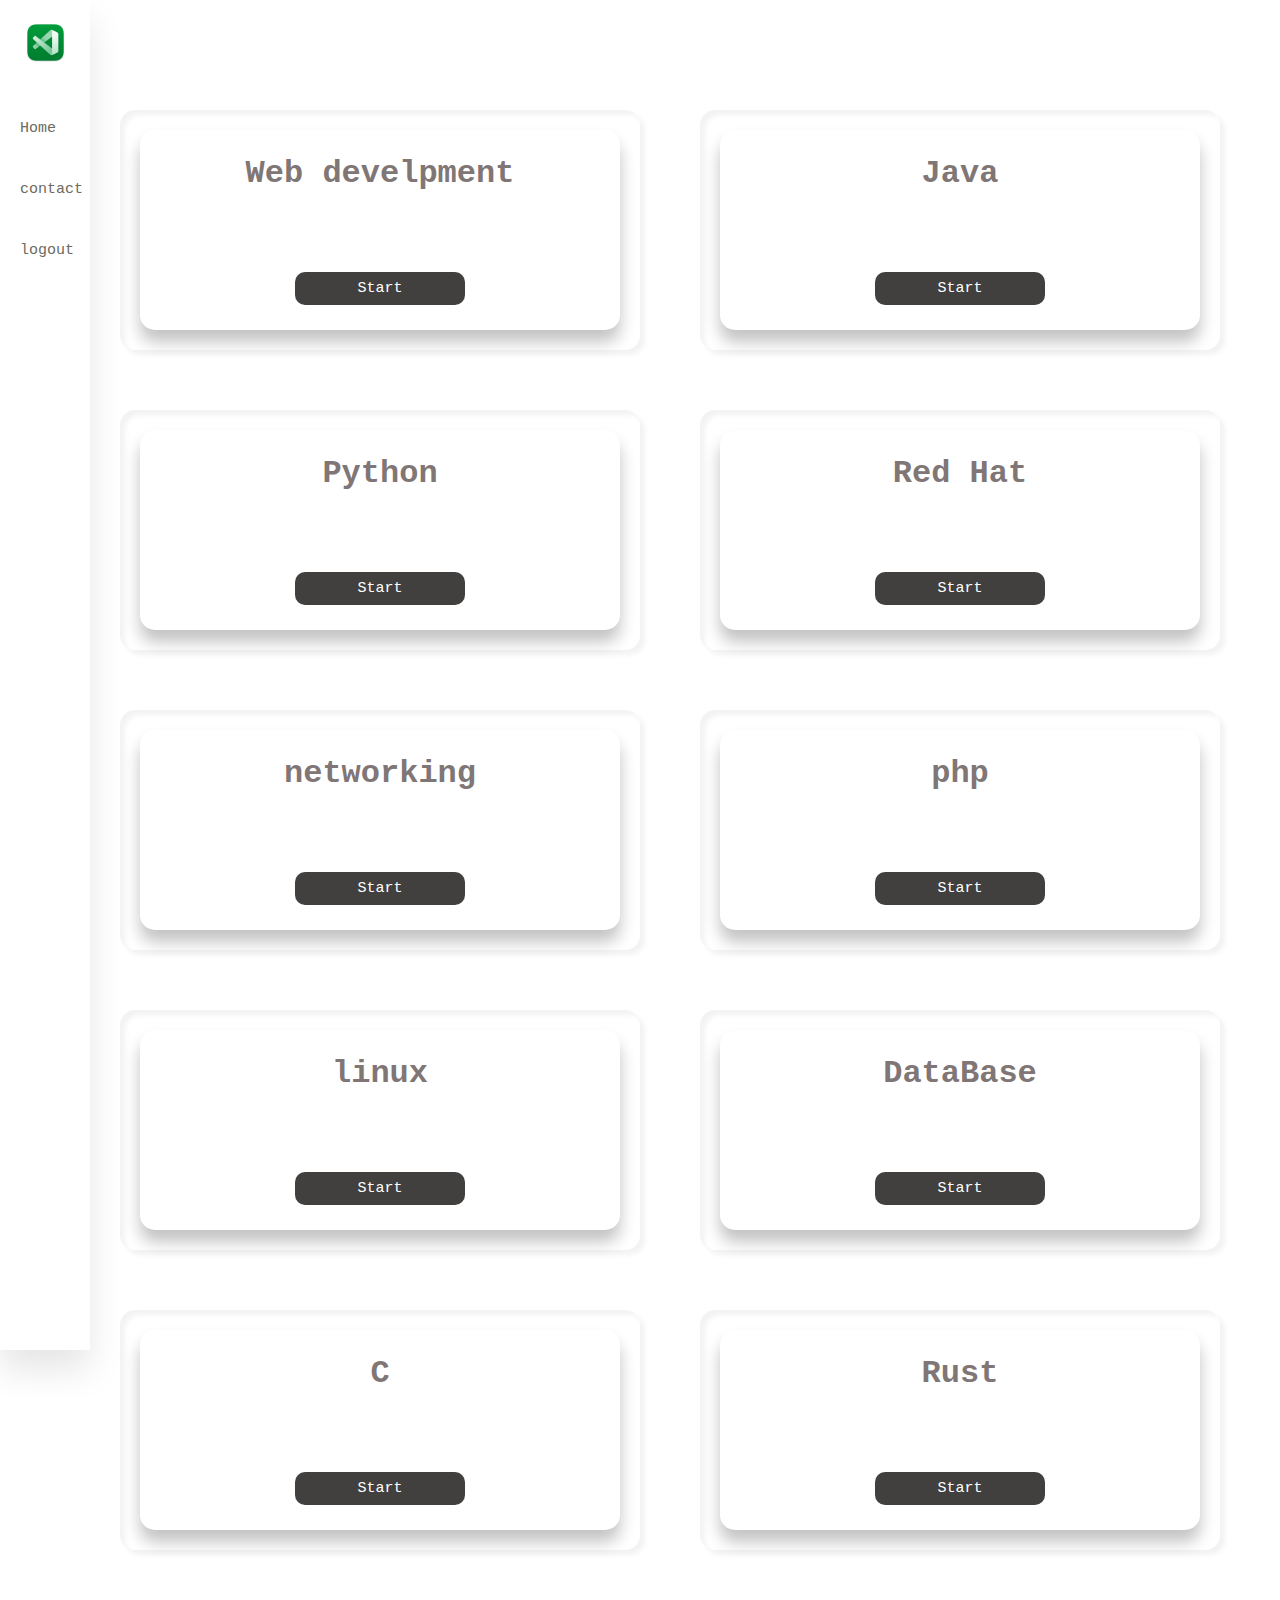
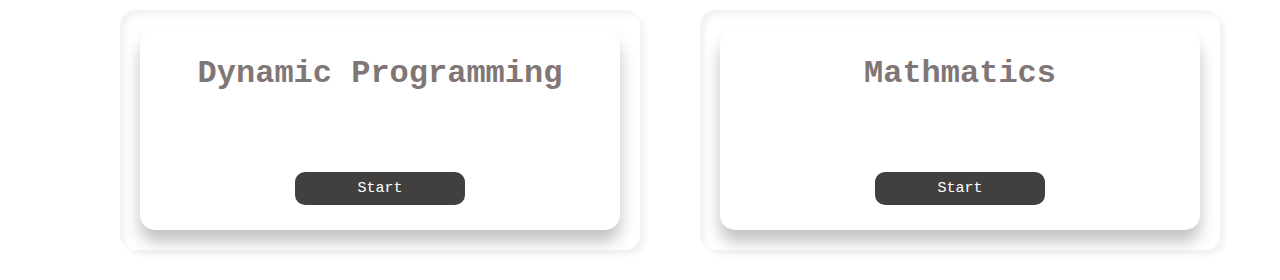
<file: website/learn.html>
<!DOCTYPE html>
<html lang="en">
  <head>
    <meta charset="UTF-8" />
    <meta http-equiv="X-UA-Compatible" content="IE=edge" />
    <meta name="viewport" content="width=device-width, initial-scale=1.0" />
    <title>Document</title>
    <link rel="stylesheet" href="learnStyle.css" />
    <link rel="shortcut icon" type="x-icon" href="100644037-18f92400-333b-11eb-8bda-7b07a2d6f42f-494987053.png">
    <link
      rel="stylesheet"
      href="https://cdnjs.cloudflare.com/ajax/libs/font-awesome/6.1.2/css/all.min.css"
      integrity="sha512-1sCRPdkRXhBV2PBLUdRb4tMg1w2YPf37qatUFeS7zlBy7jJI8Lf4VHwWfZZfpXtYSLy85pkm9GaYVYMfw5BC1A=="
      crossorigin="anonymous"
      referrerpolicy="no-referrer"
    />
    <script>
      document.addEventListener("DOMContentLoaded", function () {
        var list = document.querySelectorAll("choice");
        list.forEach(function (item) {
          item.addEventListener("click", function () {
            document.querySelector("#bigimg").src = item.src;
          });
        });
      });
    </script>
  </head>
  <body>
    <nav>
      <ul>
        <li class="choice">
          
          <a href="#" class="logo">
            <img src="100644037-18f92400-333b-11eb-8bda-7b07a2d6f42f-494987053.png" alt="">
            <span class="item">Jazi website</span></a
            ></a>
        </li>
        <br>
        <li class="choice1">
          
          <a href="first.html" 
            ><i class="fas fa-home"></i></i> 
            <span class="item">Home</span></a
          >
        </li>
        <br>
      <!--  <li class="choice2">
          
          <a href="#" 
            ><i class="fas fa-chalkboard"></i></i> 
            <span class="item">websites</span></a
          >
        </li>-->
       
       <!-- <li class="choice3">
          <a href="#" 
            ><i class="fas fa-video"></i>
            <span class="item">YouTube channels</span></a
          >
        </li>-->
        
       <!-- <li class="choice4">
          
          <a href="#" 
            ><i class="fas fa-book"></i></i> 
            <span class="item">Books</span></a
          >
        </li>-->
        <li>
          <a href="contactus.html"
          ><i class="fas fa-phone"></i></i>
          <span class="item">contact us</span></a
          >
        </li>
        <br>
        <li>
          <a href="#" 
            ><i class="fas fa-solid fa-arrow-right-from-bracket"></i></i>
            <span class="item">logout</span></a
          >
        </li>
      </ul>
    </nav>
    <div class="containerCards">
      <div class="card 1">
        <div class="box">
          <div class="content">
            <h2><i class="fa-solid fa-file-code"></i></i></i></h2>
            <h3>Web develpment</h3>
            <p></p>
            <a href="https://youtu.be/9GMYPOdd7to">Start</a>
          </div>
        </div>
      </div>
      <div class="card 2">
        <div class="box">
          <div class="content">
            <h2><i class="fa-brands fa-java"></i></h2>
            <h3>Java</h3>
            <p></p>
            <a href="https://youtu.be/xk4_1vDrzzo">Start</a>
          </div>
        </div>
      </div>
      <br>
      <div class="card 3">
        <div class="box">
          <div class="content">
            <h2><i class="fa-brands fa-python"></i></h2>
            <h3>Python</h3>
            <p>
           
            </p>
            <a href="https://youtu.be/XKHEtdqhLK8">Start</a>
          </div>
        </div>
      </div>
      <div class="card 2">
        <div class="box">
          <div class="content">
            <h2><i class="fa-brands fa-redhat"></i></h2>
            <h3>Red Hat</h3>
            <p></p>
            <a href="https://youtu.be/8Q2k1QvhSnc">Start</a>
          </div>
        </div>
      </div>
      <div class="card 2">
        <div class="box">
          <div class="content">
            <h2><i class="fa-solid fa-network-wired"></i></h2>
            <h3>networking</h3>
            <p></p>
            <a href="https://youtu.be/qiQR5rTSshw">Start</a>
          </div>
        </div>
      </div>
      <div class="card 2">
        <div class="box">
          <div class="content">
            <h2><i class="fa-brands fa-php"></i></h2>
            <h3>php</h3>
            <p></p>
            <a href="https://youtu.be/BUCiSSyIGGU">Start</a>
          </div>
        </div>
      </div>
      <div class="card 2">
        <div class="box">
          <div class="content">
            <h2><i class="fa-brands fa-linux"></i></h2>
            <h3>linux</h3>
            <p></p>
            <a href="https://youtu.be/ROjZy1WbCIA">Start</a>
          </div>
        </div>
      </div>
      <div class="card 2">
        <div class="box">
          <div class="content">
            <h2><i class="fa-solid fa-database"></i></h2>
            <h3>DataBase</h3>
            <p></p>
            <a href="https://youtu.be/HXV3zeQKqGY">Start</a>
          </div>
        </div>
      </div>
      <div class="card 2">
        <div class="box">
          <div class="content">
            <h2><i class="fa-solid fa-c"></i></h2>
            <h3>C</h3>
            <p></p>
            <a href="https://youtu.be/87SH2Cn0s9A">Start</a>
          </div>
        </div>
      </div>
      <div class="card 2">
        <div class="box">
          <div class="content">
            <h2><i class="fa-brands fa-rust"></i></h2>
            <h3>Rust</h3>
            <p></p>
            <a href="https://youtu.be/MsocPEZBd-M">Start</a>
          </div>
        </div>
      </div>
      <div class="card 2">
        <div class="box">
          <div class="content">
            <h2><i class="fa-solid fa-computer-classic"></i></h2>
            <h3>Dynamic Programming</h3>
            <p></p>
            <a href="https://youtu.be/oBt53YbR9Kk">Start</a>
          </div>
        </div>
      </div>
      <div class="card 2">
        <div class="box">
          <div class="content">
            <h2><i class="fa-solid fa-calculator"></i></h2>
            <h3>Mathmatics</h3>
            <p></p>
            <a href="https://youtu.be/2SpuBqvNjHI">Start</a>
          </div>
        </div>
      </div>
    </div>

   <!-- <script>
      let choice = document.querySelectorAll('.item');
      let card =  document.querySelectorAll('.card');
      for(let i = 0;i<item.length;i++){
         choice[i].addEventListener('click',function(){
          for(let j = 0;j<item.length;j++){
            choice[j].classList.remove('active');
         }
         this.classList.add('active');
      })
    }
    </script>

   <!-- <footer>
        <div class="bottom">
          <p>
            copyright &copy;2020 jazi Website. designed by <span>Jazi</span>
          </p>
        </div>
      </div>
    </footer>-->
  </body>
</html>
</file>
<file: website/learnStyle.css>
*{
    margin: 0;
    padding: 0;
    box-sizing: border-box;
    border: none;
    text-decoration: none;
    outline: none;
    font-family: 'Courier New', Courier, monospace;

}
body{
    background: white;
}
nav{
  
    position : absolute;
    top: 0;
    bottom: 0;
    height: 150%;
    left: 0;
    background: white;
    width: 90px;
    overflow: hidden;
    transition:  width 0.2s linear;
    box-shadow: 0 20px 35px rgba(0,0,0,0.1);
}
/*nav:hover{
    width: 280px;
    transition: all 0.5s ease;
}*/
.logo{
    text-align: center;
    display: flex; 
    transition: all 0.5s ease;
    margin: 10px 0 0 13px;
}
.logo img{
    width:45px;
    height: 45px;
    
}
.logo span{
    font-weight: 500;
    padding-top: 2.5px;
    padding-left: 12px;
    text-transform: uppercase;
    font-size: 15px;
}
a{
    position: relative;
    color: rgb(109, 106, 96);
    background: white;
    font-size: 15px;
    display: table;
    width: 300px;
    padding: 10px;
}
a::hover{
    background: rgb(107, 105, 105);
}
.fas{
    position: relative;
    width: 70px;
    height: 40px;
    top: 14px;
    font-size: 20px;
    text-align: center;
    list-style: none;
}
.item{
    position: relative;
    top: 12px;
    margin-left: 10px;
    
}
/*.logout{
    position: absolute;
    bottom: 0;
}*/

.containerCards{
    display: flex;
    justify-content: center;
    flex-wrap: wrap;
    margin-top: 80px;
    margin-right: -60px;
    align-items: center;
    flex-direction: row;
   
}
.containerCards .card{
   position: relative;
   justify-content: center;
   align-items: center;
   min-width: 520px;
   height: 240px;
   box-shadow: inset 5px 5px 5px rgba(0,0,0,0.05),
               inset -5px -5px 5px rgba(255,255,255,0.5),
               5px 5px 5px rgba(0,0,0,0.05),
               inset -5px -5px 5px rgba(255,255,255,0.5);
   border-radius: 15px;
   margin: 30px;
}
.containerCards .card .box{
   position: absolute;
   top: 20px;
   left: 20px;
   right: 20px;
   bottom: 20px;
   background-color: white;
   box-shadow: 0 12px 16px 0 rgba(0,0,0,0.24);
   border-radius: 15px;
   display: flex;
   transition: 0.5s;
   justify-content: center;
   align-items: center;

}
.containerCards .card:hover .box{
    transform: translateY(-2px);
    box-shadow: 0 12px 16px 0 rgba(0,0,0,0.50);
    background: black;
   /* background: linear-gradient(60deg,
    rgb(2, 2, 1),
    white);
    /*background-color: rgb(175, 134, 57);*/
}
.containerCards .card .box .content{
   padding: 20px;
   text-align: center;

}
.containerCards .card .box .content h2{
   position: absolute;
   top:  5px;
   right: 30px;
   font-size: 5em;
   color:rgb(235, 225, 225);
   transition: 0.3s;
   pointer-events: none;
   font-family: 'Courier New', Courier, monospace;
}

.containerCards .card:hover .box .content h2,
.containerCards .card:hover .box .content h3,
.containerCards .card:hover .box .content p{
   
   color: white;
  
}
.containerCards .card .box .content h3{
   font-size: 2em;
   color: rgb(128, 118, 118);
   z-index: 1;
   transition: 0.5s;
}
.containerCards .card .box .content p{
   font-size: 1em;
   color: black;
   font-weight: 500;
   z-index: 1;
   transition: 0.5s;
}
.containerCards .card .box .content a{
  position: relative;
  display: inline-block;
  padding: 8px 1px;
  width: 170px;
  background: rgb(66, 63, 63);
  margin-top: 80px;
  transition: 0.3s;
  text-decoration: none;
  border-radius: 10px;
  color: white;
}
.containerCards .card .box .content a:hover{
   
    background: rgb(90, 167, 31);
    margin-top: 80px;
    
    border-radius: 10px;
    color: white;
  }
/*footer {
    text-align: center;
   padding-top: 97.7vh;
    color: white;
  }
 .bottom {
    background: black;
    width: 100vw;
    padding: 2.1px;
    text-align: center;
    
 }
 
 .bottom p {
    color: azure;
    font-size: 15px;
    word-spacing: 2px;
    text-transform: capitalize;
 }
 
 .bottom span {
    text-transform: uppercase;
    opacity: 0.5;
 }*/
</file>
